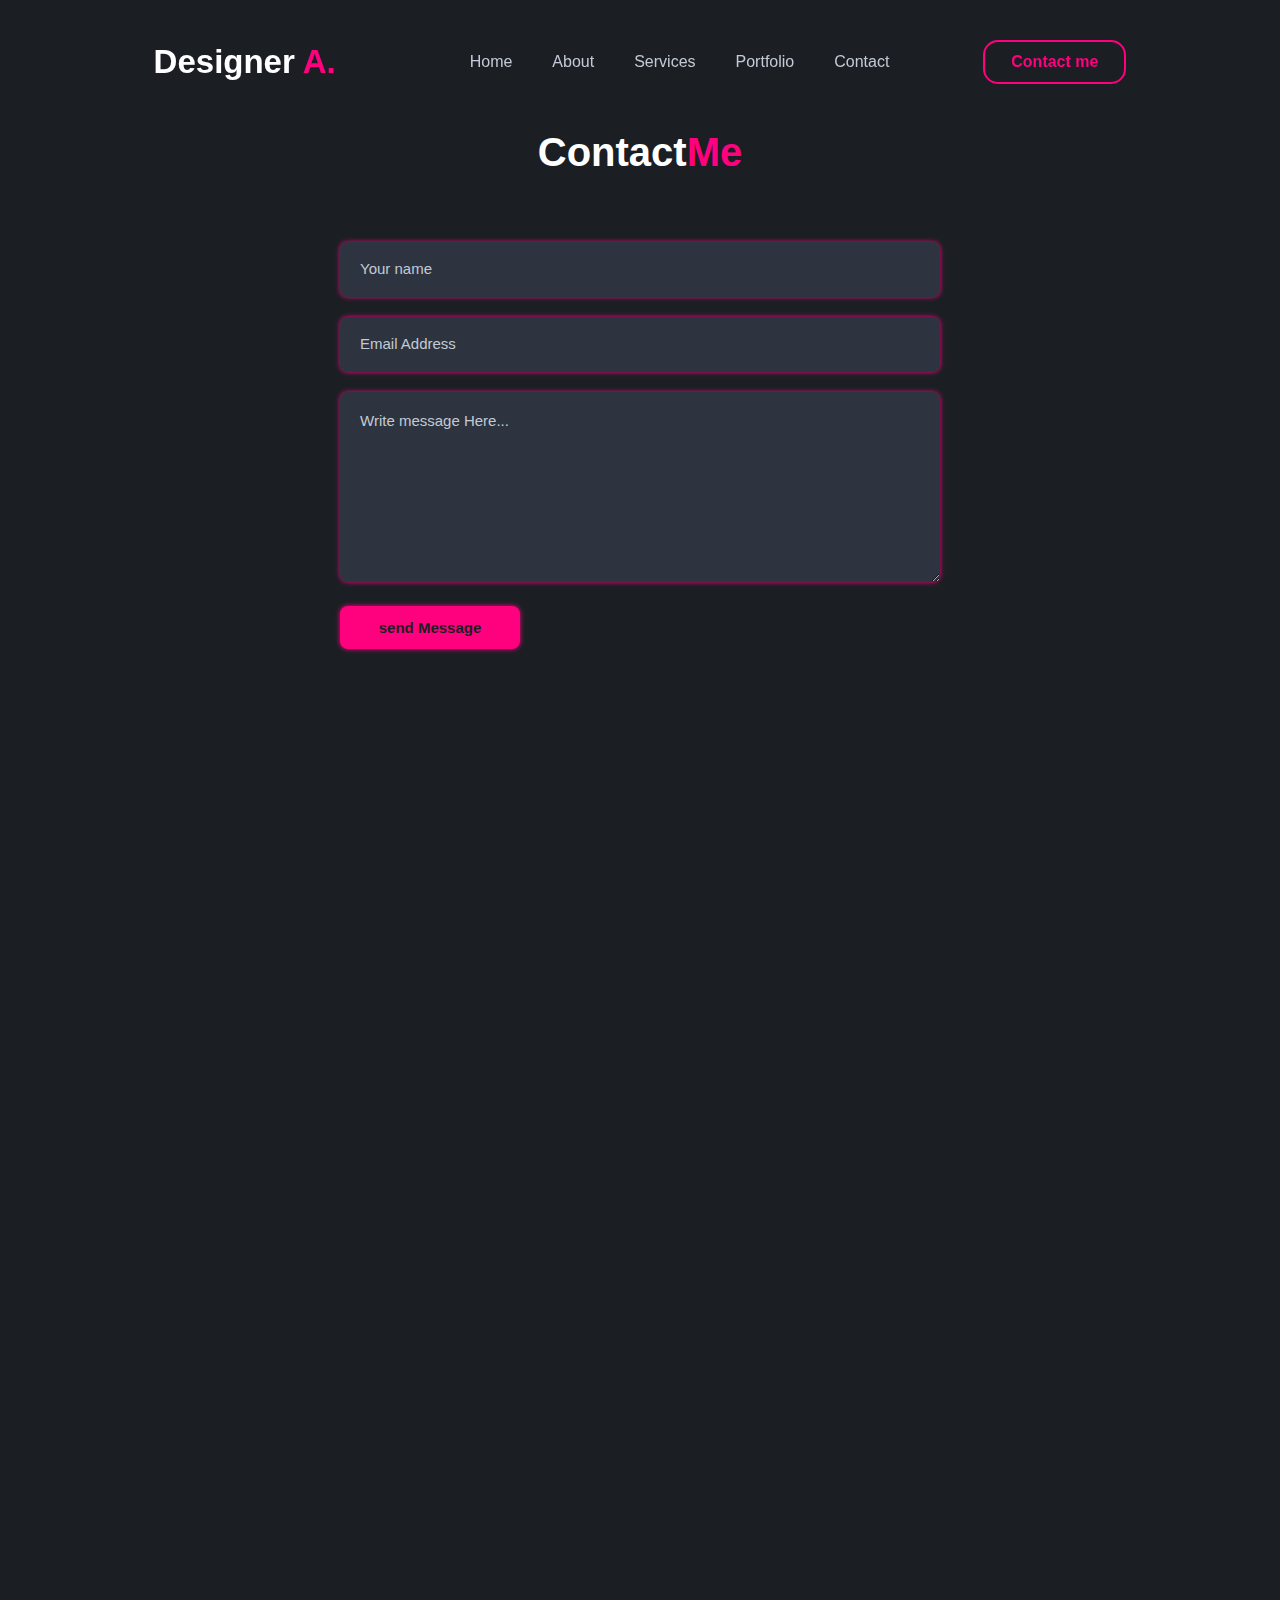
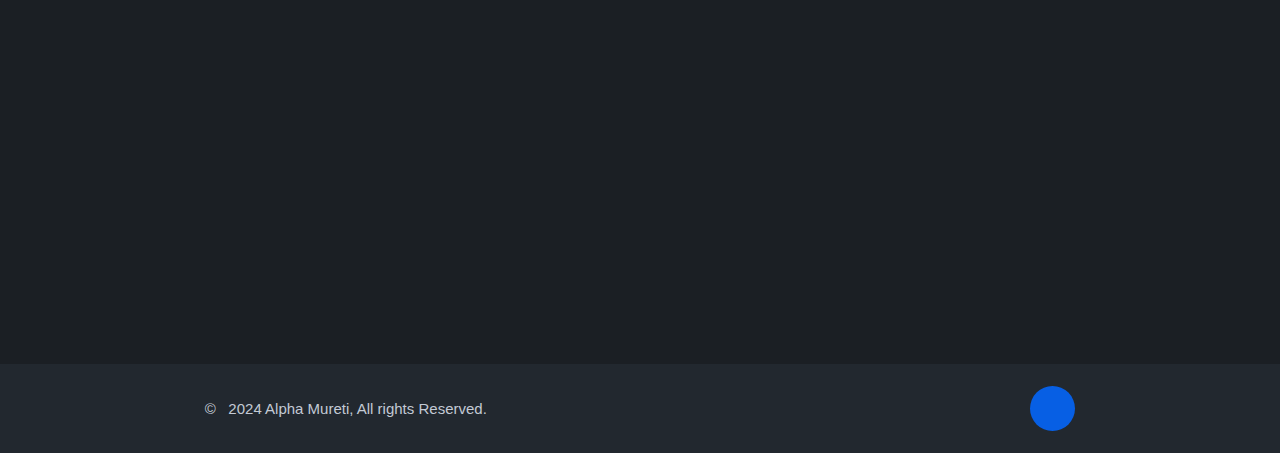
<file: PORFTFOLIO 1/contact.html>
<!DOCTYPE html>
<html lang="en">
<head>
    <meta charset="UTF-8">
    <meta name="viewport" content="width=device-width, initial-scale=1.0">
    <title>Contact stella ann</title>
    <link rel="stylesheet" href="styles.css">
</head>
<body>
     <header>
      <a href="#" class="logo">Designer <span>A.</span></a>
      <div class="bx bx-menu" id="menu-icon"></div>
      <ul class="navlist">
        <li><a href="index.html">Home</a></li>
        <li><a href="about.html">About</a></li>
        <li><a href="#services">Services</a></li>
        <li><a href="#portfolio">Portfolio</a></li>
        <li><a href="contact.html">Contact</a></li>
      </ul>
      <div class="top-btnn">
        <a href="#" class="h-btn">Contact me</a>
      </div>


      <!-- smaller screens nav -->
    </header>
     <section id="contact">
      <div class="centre-text">
        <h2>Contact<span>Me</span></h2>
      </div>
      <div class="contact-form">
         <form action="https://api.web3forms.com/submit" method="POST">
          <input type="hidden" name="access_key" value="9a91cbfb-9532-4236-a4a9-9f35e9b08141">
          <input type="text" name="Full name" placeholder="Your name" required>
          <input type="email" name="Email" placeholder="Email Address" required >
          <textarea name="Message" id="" cols="30" rows="10" placeholder="Write message Here..." required></textarea>
          <input type="submit" name="send" value="send Message" class="send-btn">
        </form>
      </div>
    </section>
    <section class="portfolio" id="portfolio">
         <div class="centre-text">
        <h2>My <span>Portfolio</span></h2>
      </div>
      <div class="portfolio-content">
        <div class="row">
            <img src="images/port-1.jpg" alt="">
            <div class="main-row">
                <div class="row-text">
                    <h5>Website Design</h5>

                </div>
                <div class="row-icon">
                    <i class="ri-github-fill"></i>

                </div>

            </div>
            <h4>Website Development For Dark </h4>
        </div>
        <div class="row">
            <img src="images/port-2.jpg" alt="">
            <div class="main-row">
                <div class="row-text">
                    <h5>Website Design</h5>

                </div>
                <div class="row-icon">
                    <i class="ri-github-fill"></i>

                </div>

            </div>
            <h4>Website Development For Dark </h4>
        </div>
        <div class="row">
            <img src="images/port-3.jpg" alt="">
            <div class="main-row">
                <div class="row-text">
                    <h5>Website Design</h5>

                </div>
                <div class="row-icon">
                    <i class="ri-github-fill"></i>

                </div>

            </div>
            <h4>Website Development For Dark </h4>
        </div>
        <div class="row">
            <img src="images/port-4.jpg" alt="">
            <div class="main-row">
                <div class="row-text">
                    <h5>Website Design</h5>

                </div>
                <div class="row-icon">
                    <i class="ri-github-fill"></i>

                </div>

            </div>
            <h4>Website Development For Dark </h4>
        </div>
        <div class="row">
            <img src="images/port-5.jpg" alt="">
            <div class="main-row">
                <div class="row-text">
                    <h5>Website Design</h5>

                </div>
                <div class="row-icon">
                    <i class="ri-github-fill"></i>

                </div>

            </div>
            <h4>Website Development For Dark </h4>
        </div>
        <div class="row">
            <img src="images/port-6.jpg" alt="">
            <div class="main-row">
                <div class="row-text">
                    <h5>Website Design</h5>

                </div>
                <div class="row-icon">
                    <i class="ri-github-fill"></i>

                </div>

            </div>
            <h4>Website Development For Dark </h4>
        </div>
      </div>

    </section>
    <div class="footer">
      <div class="copyright">
        <p>&copy; &nbsp; 2024 Alpha Mureti, All rights Reserved.</p>
      </div>
      <a href="#home" class="scroll-top"><i class="ri-arrow-up-s-fill"></i></a>
    </div>
  

    <script src="script.js"></script>
    
</body>
</html>
</file>
<file: PORFTFOLIO 1/styles.css>
* {
    padding: 0;
    margin: 0;
    box-sizing: border-box;
    font-family: 'inter',sans-serif;
    list-style: none;
    scroll-behavior:smooth;
}
a {
    text-decoration: none;
}
:root {
    --text-color:#fff;
    --bg-color:#1b1f24;
    --second-bg-color:#22282f;
    --main-color:#FF007F;
    --other-color:#c3cad5;
    --h1-font:4.3rem;
    --h2-font:2.7;
    /* #13bbff */

    --p-font:1rem:


}
body {
    color: var(--text-color);
    background: var(--bg-color);
}

header {
    position: fixed;
    width: 100%;
    top: 0;
    right: 0;
    z-index: 1000;
    display: flex;
    align-items: center;
    justify-content:space-between;
    padding: 40px 12%;
    background: transparent;
    transition: all .50s ease;

}

.logo{
    font-size:36px; 
    color: var(--text-color);
    font-weight:600 ;
}
span {
    color: var(--main-color);
}
.navlist {
    display: flex;

}
.navlist a {
   font-size:var(--p-font) ;
   font-weight: 500;
   color: var(--other-color);
   margin-left:40px;
   transition: all .50s ease;

}
.navlist a:hover {
   color: var(--main-color);
   text-shadow:3px 3px 20px var(--main-color),-2px 1px 30px var(--text-color) ;

}
#menu-icon {
    font-size: 35px;
    z-index: 10001;
    cursor: pointer;
    display: none;

}
.h-btn {
    display: inline-block;
    padding:11px 26px ;
    background-color: transparent;
    color:var(--main-color);
    border: 2px solid var(--main-color);
    border-radius: 15px;
    font-weight:600 ;
    transition: all .50s ease;
    animation-name: contactAnim;
    animation-duration:3s;
    animation-iteration-count:infinite;
   
}
.h-btn:hover  {
    background-color: var(--main-color);
    color: var(--bg-color);
    box-shadow: 0 0 20px var(--main-color);
    transform:scale(1.1) ;

}
section {
    padding:110px 12% 90px;
    margin-top: 20px;
    opacity: 1;
    transition: all 1s;
    

}
.section__hidden{
    opacity: 0;
    margin-top:100px;


}
.hero {
    height: 100vh;
    /* background: url(./images/background.png); */
    background-position:bottom right;
    background-size:cover;
    display: flex;
    justify-content: flex-start;
    display: grid;
    grid-template-columns: repeat(2, 1fr);
}
.stella__Images{
   
    background: url(./images/allef-vinicius-BqNEe_ZAtxg-unsplash.jpg);
    background-position:bottom right;
    background-size:cover;
    display: flex;
    justify-content: flex-start;

}
.main-content h4 {
    font-size: 1.6rem;
}
.main-content h1 {
    font-size:var(--h1-font);
    font-weight: 900;
    margin: 20px 0px 20px;
    line-height: 1.2;

}
.main-content p {
    font-size:var(--p-font) ;
    font-weight: 400;
    width:100% ;
    max-width:620px;
    color: var(--other-color);
    line-height: 30px;
    margin-bottom:15px ;
    

}
.social {
    margin-bottom: 40px;
}
.social i {
    display: inline-flex;
    align-items: center;
    justify-content: center;
    width:40px;
    height: 40px;
    color: var(--main-color);
    border-radius: 50%;
    backdrop-filter:brightness(88%);
    font-size: 20px;
    margin-right: 17px;
    box-shadow: 0 0 20px transparent;
    transition: all .50s ease;


}
.social i:hover {
    transform: scale(1.1);
  box-shadow: 0 0 20px var(--main-color);
}
.btn {
    display: inline-block;
    padding: 11px 26px;
    background-color: var(--main-color);
    color: var(--bg-color);
    border:2px solid var(--main-color) ;
    border-radius: 8px;
    font-size: 15px;
    font-weight:600 ;
    transition:all .50s ease;
}
.btn:hover {
    background-color: transparent;
    color: var(--main-color);
    box-shadow: 0 0 20px var(--main-color);

}
.btn2 {
    background-color: transparent;
    color: var(--main-color)
    boder 2px solid var(--main-color);
    margin-left: 15px;
    transition: all .50s ease;
}
.btn2:hover {
    background-color: var(--main-color);
    color: var(--bg-color);

   
}
header.sticky {
    background:var(var(--bg-color));
    box-shadow: 0 .1rem 1rem rgba(0,0,0.2);
    padding: 16px 12%;
}
.about {
    background-color: var(--second-bg-color);
    display: grid;
    grid-template-columns: repeat(2,1fr);
    align-items: center;
    gap:7rem;
}
.about-img img{
    width: 100%;
    
    max-width:400px;
    max-height:400px;
    border-radius: 50%;
    object-fit:cover;
    border: 7px solid var(--main-color);
    box-shadow:0 0  20px var(--main-color) ;


}
.about-text h2 {
    font-size:2.5rem;
    line-height:1.3;
    margin-bottom: 20px;

}
.exp-area {
    margin-bottom: 50px;
    
    
}
.exp-area p {
  color: var(--text-color);
  font-weight: 600;

  line-height: 42px;
}
.exp-area p span {
  color: var(--other-color);
  font-size: var(--p-font);
  font-weight: 400;
  margin-left: 8px;
}
.centre-text {
    text-align: center;
    
    
}
.centre-text h2 {
   font-size:2.5rem;

}
.services-content {
    display: grid;
    grid-template-columns: repeat(auto-fit,minmax(250px,auto));
    align-items: center;
    gap: 2.3rem;
    margin-top:4.2rem ;
}
.box {
    padding: 80px 40px 66px;
    background-color: #2d343f;
    border-radius: 28px;
    border: 1px solid transparent;
    box-shadow: 0 0 5px var(--main-color);
    transition: all .50s ease;
    cursor: pointer;
}
.box img {
    margin-bottom: 20px;
}
.box h3 {
    font-size: 30px;
    font-weight: 700;
    margin-bottom: 10px;
}
.box p {
   font-size: var(--p-font);
   font-weight: 400;
   color: var(--other-color);
   margin-bottom: 20px;

}
.box a {
    display: inline-block;
    font-size: 22px;
    line-height: 1.2;
    font-weight:700 ;
    padding: 7px 0;
    color: var(--text-color);
    border-bottom: 2px solid #5d6c83;
    transition: all .50s ease;
    text-decoration: none;


}
.box i {
 vertical-align: middle;
 font-size: 25px;
 color: var(--main-color);
 margin-left: 5px;


}
.box a:hover {
    border-bottom:2px solid var(--main-color) ;

}
.box:hover {
    border: 1px solid var(--main-color);
    transform: translateY(-5px) scale(1.03);
}
.portfolio {
    background-color: var(--second-bg-color);

}
.portfolio-content {
    display: grid;
    grid-template-columns: repeat(auto-fit,minmax(290px,auto));
    align-items: center;
    gap: 2.3rem;
    margin-top:4.2rem ;

}
.row img {
    height: auto;
    width: 100%;
    border-radius: 28px;
    margin-bottom: 1.4rem;

}
.row {
    background-color: #2d343f;
    border-radius: 28px;
    border:1px solid transparent ;
    box-shadow:0 0 5px var(--main-color) ;
    padding: 20px;
    transition: all .50s;
}
.main-row {
    display: flex;
    align-items: center;
    justify-content:space-between;
    margin-bottom: .5rem;
    

    
}
.row h5 {
    font-size: 17px;
    font-weight:500 ;
    color: var((--other-color));

    


    
}
.row i {
    display: inline-flex;
    align-items: center;
    justify-content: center;
    width: 43px;
    height: 43px;
    font-size: 17px;
    border-radius:50% ;
    color: var(--text-color);
    background-color: #075fe4;
}
.row h4 {
    font-size: 20px ;
    font-weight: 600;
    margin-bottom: 5px;
    line-height: 1.4;

}
.row:hover {
   border: 1px solid var(--main-color);
   transform: translateY(-5px) scale(1.03);
   cursor: pointer;

}
.contact-form {
    display: flex;
    align-items: center;
    justify-content: center;
    margin-top: 4.2rem;
    
}
.contact-form form{
    position: relative;
    width: 600px;

}
form input,form textarea{
    width: 100%;
    padding: 20px;
    border: none;
    outline: none;
    box-shadow: 0 0 5px var(--main-color);
    margin-bottom: 20px;
    border-radius:8px ;
    background-color: #2d343f;
    color: var(--text-color);
}
form input::placeholder,
form textarea::placeholder{
    color: var(--other-color);
    font-size: 15px;

}
form .send-btn {
    display: inline-block;
    padding: 11px 26px;
    background-color: var(--main-color);
    color: var(--bg-color);
    border:2px solid var(--main-color) ;
    border-radius: 8px;
    font-size: 15px;
    font-weight:600 ;
    transition:all .50s ease;
    width: 30%;
}
form .send-btn:hover {
    background-color: transparent;
    color: var(--main-color);
    box-shadow:0 0 20px var(--main-color) ;
    cursor: pointer;
}
.footer {
    padding: 22px 16% ;
    background-color: var(--second-bg-color);
    display: flex;
    align-items: center;
    justify-content: space-between;
    gap: 2rem;

}
.copyright p {
    font-size: 15px;
    font-weight: 400;
    color: var(--other-color);
}
.scroll-top i {
display: flex;
align-items: center;
justify-content: center;
background-color: #075fe4;
height: 45px;
width: 45px;
border-radius: 50%;
color: var(--text-color);
font-size: 27px;


}
.aniamte{
    animation-name:headingAnim;
    animation-duration: 2s;
    animation-timing-function:ease-in-out;

}
.animate{
    animation-name: btnAnim;
     animation-duration: 3s;
    animation-timing-function:ease-in-out;
    animation-delay: .1s;
}
@keyframes btnAnim{
    0% {
        opacity: 0;
        transform: translateY(40rem);

    }
    100%{
         opacity: 1;
        transform: translateY(0);


    }
}
@keyframes headingAnim{
    0% {
        opacity: 0;
        transform: translateX(-40rem);

    }
    100%{
         opacity: 1;
        transform: translateX(0);


    }
}


/* @media(max-width:1700px){
    header {
        padding: 20px 8px;
      
    }
    header.sticky {
     padding: 14px 8%;
    }
    section {
        paddin
    }
} */
@media(max-width:1300){
    .hero {
        height: 90vh;
        background-position: center;

    }
}
@media(max-width:1290px){
    .box {
        padding: 40px 40px 46px ;
    }
    .logo {
        font-size: 33px;
    }
    .box img {
        width: 100%;
        height: 60px;
        max-width:60px;
    }
    .box h3 {
        font-size: 21px;
    }

}
@media(max-width:1245px){
    /* .about-text h2 {
    font-size:2.5rem;
    line-height:1.3;
    margin-bottom: 20px;
    text-align: center;
    font-size: 2rem;

 } */
.exp-area {
   
    display:flex;
    flex-direction: column;
    align-items:start;
    margin-left: 35%;
   
    
 }
}
 @media(max-width:1240px){
    .about {
        grid-template-columns: 1fr;
        gap: 2rem;
        text-align: center;

    }
    .about-img img {
        text-align: center;
        width: 100%;
        height: 400px;
        max-width: 400px;
        border-radius:50% ;
        object-fit: cover;
        margin: 0 auto;

    }
    .logo {
        font-size: 31px;
    }
    :root {
        --h1-font:4rem;
       --h2-font:2.2;

         --p-font:15px:


    }
 }
 @media (max-width:1100px){

    section {
   padding:110px 5% 90px;
    margin-top: 20px;

   }
   header{
    padding: 40px 5%;

   }
     
 }
 @media (max-width:900px){
    :root {
         --h1-font:3.1rem;
    }

   
}
   

 @media (max-width:950px){

    :root {
         --h1-font:3.5rem;
    }
    .social {
        margin-bottom: 20px;
    }
    #menu-icon {
        display: block;
    }
    .navlist{
        position: absolute;
        top: 100%;
        right:-100%;
        width: 255px;
        min-height: 100vh;
        display: flex;
        flex-direction:column ;
        background-color: var(--bg-color);
        transition: all .50s ease;
    }
    .navlist a {
        display: block;
        padding: 17px;
        font-size: 22px;

    }
    .navlist.active {
        right: 0;

    }
    .logo {
        font-size: 29px;
    }
 }
 @media (max-width:680px) {
    .main-content p {
        width: 100%;
    }
 }
 @media (max-width:600px) {
    .exp-area {
   
    
    margin-left: 30%;
   
    
 }
 }
 @media (max-width:550px) {
    .exp-area {
   
    margin-left: 20%;
   
    
 }
 }
 @media (max-width:450px) {
    header.sticky {
    background:var(var(--bg-color));
    box-shadow: 0 .1rem 1rem rgba(0,0,0.2);
    padding: 16px 5%;
 }
 .hero{
  height:auto;
    background: url(./images/background.png);
    background-position:bottom right;
    background-size:cover;
    display:flex;
    justify-content: center;
   
 }
 .social{
    display: flex;
    justify-content: center;
 }
 .main-btn{
    display: flex;
    justify-content: center;
 }

 }
 @media (max-width:470px){
    :root {
        --h1-font:3rem;
        --h2-font:2rem
    }
    .about-img img {
         text-align: center;
        width: 100%;
        height: 300px;
        max-width: 300px;
        border-radius:50% ;
        object-fit: cover;
        margin: 0 auto;

    }.logo {
        font-size: 25px;
    }
    .about-text h2 {
    font-size:2.5rem;
    line-height:1.3;
    margin-bottom: 20px;
    text-align: center;
    font-size: 2rem;

 }


 }
  @media (max-width:550px) {
    .exp-area {
    margin-bottom: 50px;
    display:flex;
    flex-direction: column;
    align-items:start;
    margin-left:2rem;
    font-size: 1rem;
    
 }
 form .send-btn {
    
    width: 100%;
}
 

    
    
 }
  @media (max-width:400px) {
    .h-btn {
    display: inline-block;
    padding: 8px 15px;
    background-color: transparent;
    color: var(--main-color)
    
    }
    .logo{
        font-size: 25px;
    }
 }
  @media (max-width:370px) {
    .exp{
        text-align: start;
    }
    
    
 }
  @media (max-width:350px) {
    .h-btn {
    display: inline-block;
    padding: 8px 23px;
    background-color: transparent;
    color: var(--main-color);
    border: 2px solid var(--main-color);
    border-radius: 15px;
    font-weight: 600;
    transition: all .50s ease;
 }
 
    
    
 }
 .ann__info{
    gap: 1rem;
 }
 .flex-col {
    display: flex;
    flex-direction: column;
 }
 .my_name_name{
    color: var(--main-color);
    font-size: 1.3rem;
 }
 .stella__name{
    color: var(--text-color);
    font-size: 1rem;
 }
 .bio__heading{
    color: var(--main-color);
    font-size: 3rem;
    text-align: center;
 }
 .bio__heading.hobby{
    color: var(--main-color);
    font-size: 2rem;
    text-align:start;
    margin-bottom: 1.5rem;
 }
 .para__heaading{
    font-size: 1.4rem;
    color: var(--text-color);
    margin-top: 1rem;
 }
 .para{
    color: var(--other-color);
    font-size: 1.1rem ;
 }
 .bio_details{
    gap: 1.2rem;
 }
 .hobbies {
    font-size: 1.2rem;
 }
</file>
